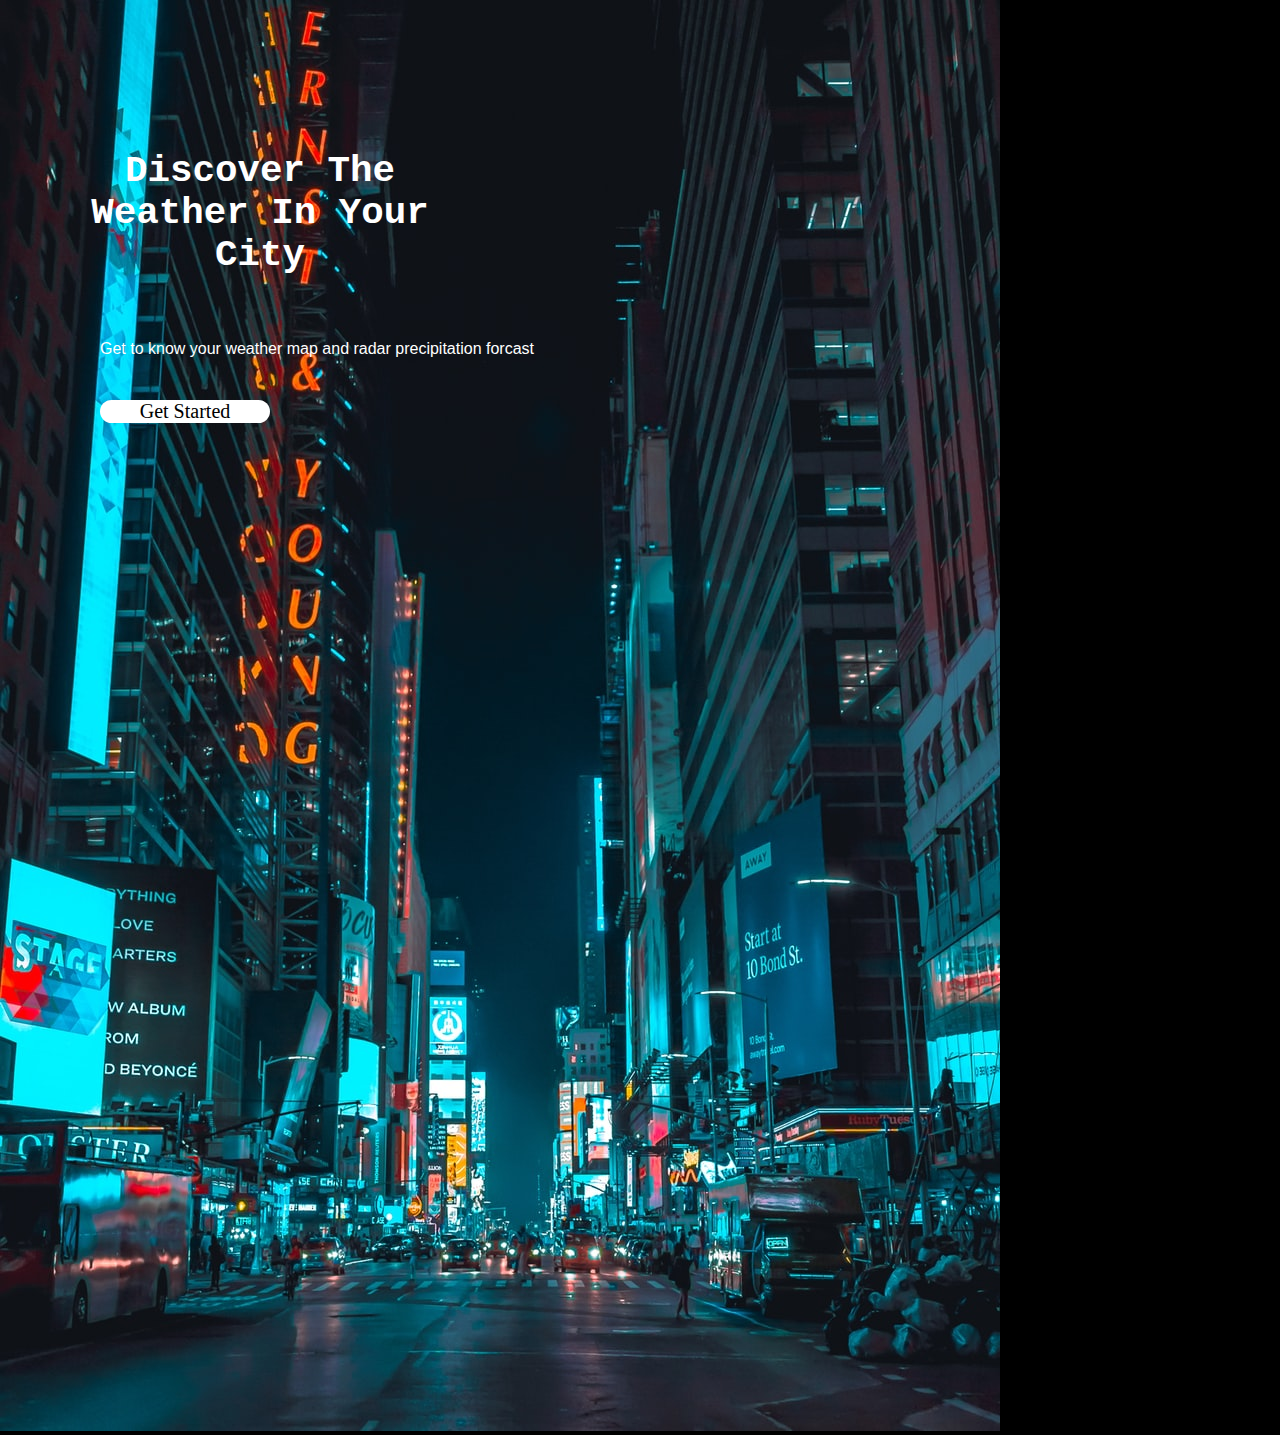
<file: index.html>
<!DOCTYPE html>
<html lang="en">
<head>
    <meta charset="UTF-8">
    <meta http-equiv="X-UA-Compatible" content="IE=edge">
    <meta name="viewport" content="width=device-width, initial-scale=1.0">
    <link rel="stylesheet" href="index.css">
    <title>Document</title>
</head>
<body>
 
    <div class="quote">
    <h2 >Discover The Weather In Your City</h2>
</div>
<img src="pc/nyc.jpg">
<div class="quote2">Get to know your weather map and radar precipitation forcast</div>
<p id="btn"><a href="index2.html">Get Started</p></a>
<script src="./index.js">

</script>
</body>
</html>
</file>
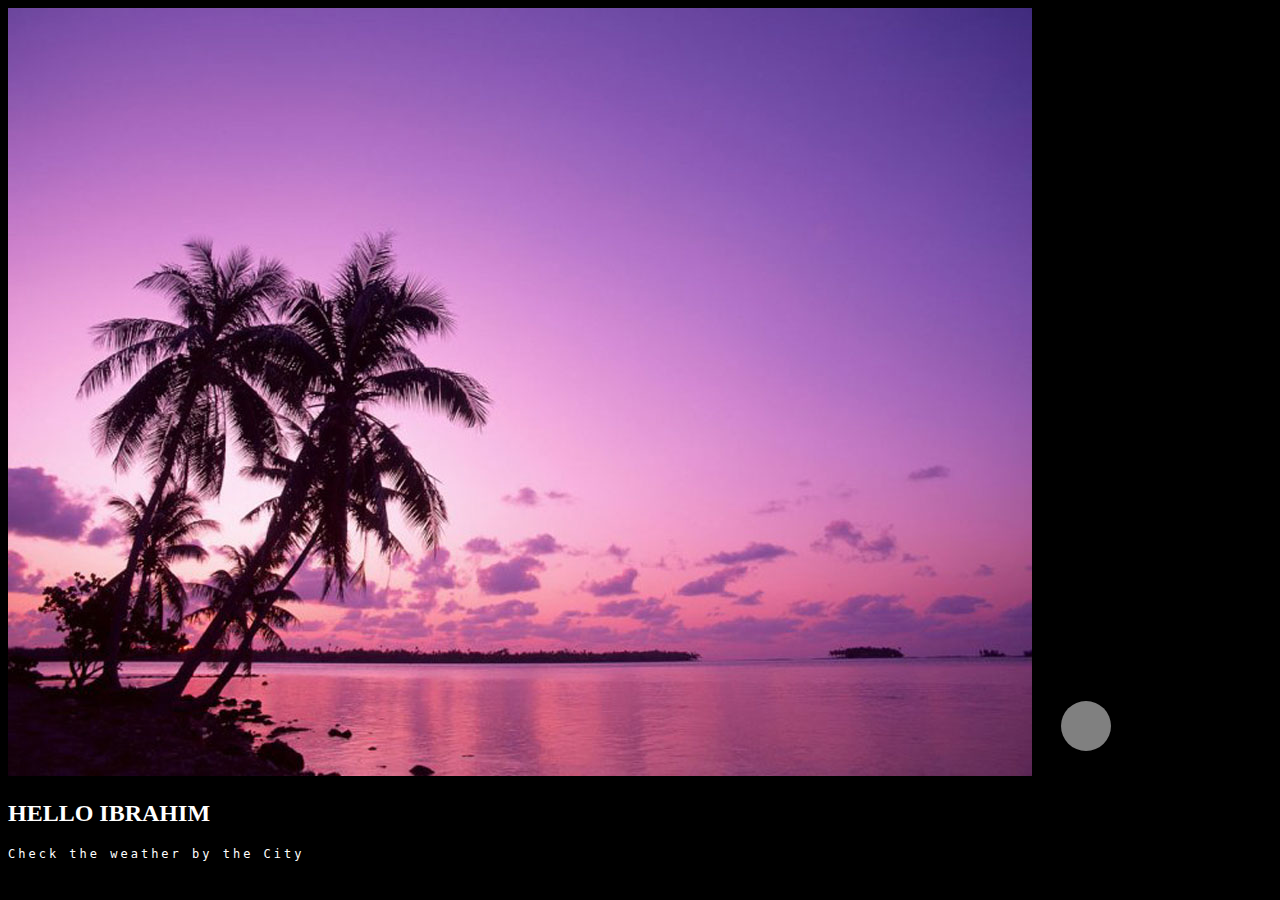
<file: index2.html>
<!DOCTYPE html>
<html lang="en">
<head>
    <meta charset="UTF-8">
    <meta http-equiv="X-UA-Compatible" content="IE=edge">
    <meta name="viewport" content="width=device-width, initial-scale=1.0">
    <title>Document</title>
    <link rel="stylesheet" href="index2.css">
</head>
<body>
    <img src="pc/pc/sunset.jpg">
    <svg width="100" height="100">
        <circle cx="50" cy="50" r="25" fill="grey"></circle>
    </svg>
   <div class="start">
       <h2 class="NAME">HELLO IBRAHIM</h2>
       <p>Check the weather by the City</p>
   </div>
   
</body>
</html>
</file>
<file: index.css>
*{
    margin: 0;
    padding: 0;
}
body{
    background:black;
}
.quote{
    color: white;
    font-size:25px ;
    max-width: 400px;
    font-family: monospace;
    position: absolute;
    text-align: center;
    top: 150px;
    left: 60px;

}

.quote2{
    color: white;
    font-family: Verdana, Geneva, Tahoma, sans-serif;
    position:absolute;
    top:340px;
    left: 100px;
 
}
#btn{
    display:block;
    font-size:20px;
    text-align: center;
    width:170px;
    border-radius:20px 20px 20px 20px;
    background:white;
    position: absolute;
    top:400px;
    left: 100px;
}
#btn:hover{
    color:black;
    background:grey;
    padding-left:20px;
}
a{
    color:black;
    text-decoration: none;
}
.plus1{
    stroke-width: 10px;
    stroke:rgba(9, 221, 157, 0.829);
    animation-name:plus;  
    animation: rotation 4s infinite linear;
}
@keyframes plus1 {
    from{
        transform: rotate(0deg);
    }
    to{
        transform: rotate(360deg);
    }
}
</file>
<file: index2.css>
body{
    background:black;
}
.start{
    color: white;
    position:absolute;
}
.name{
    font-size: medium;
    font-family:cursive;
    font-weight: 700;
    letter-spacing: 3px;
}
p{
font-family: monospace;
font-size: small;
font-weight: lighter;
letter-spacing: 3px;
}
</file>
